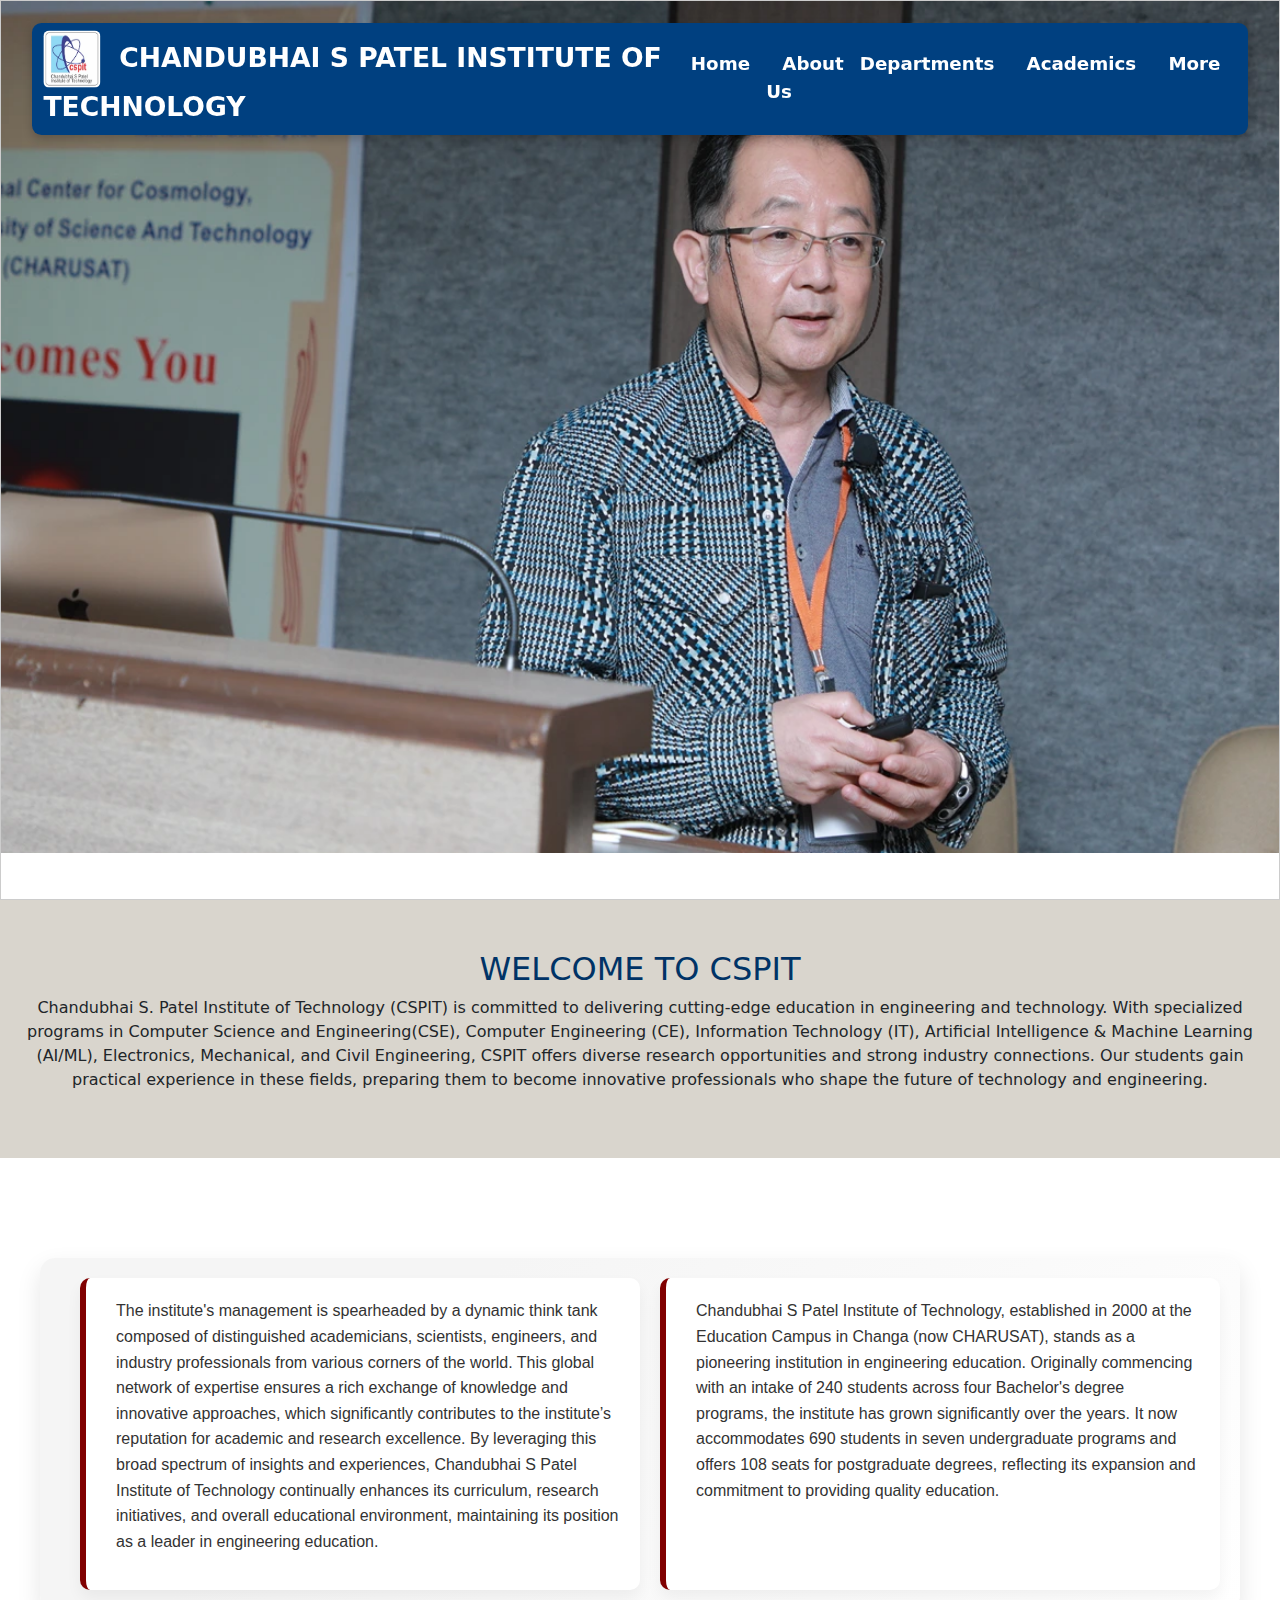
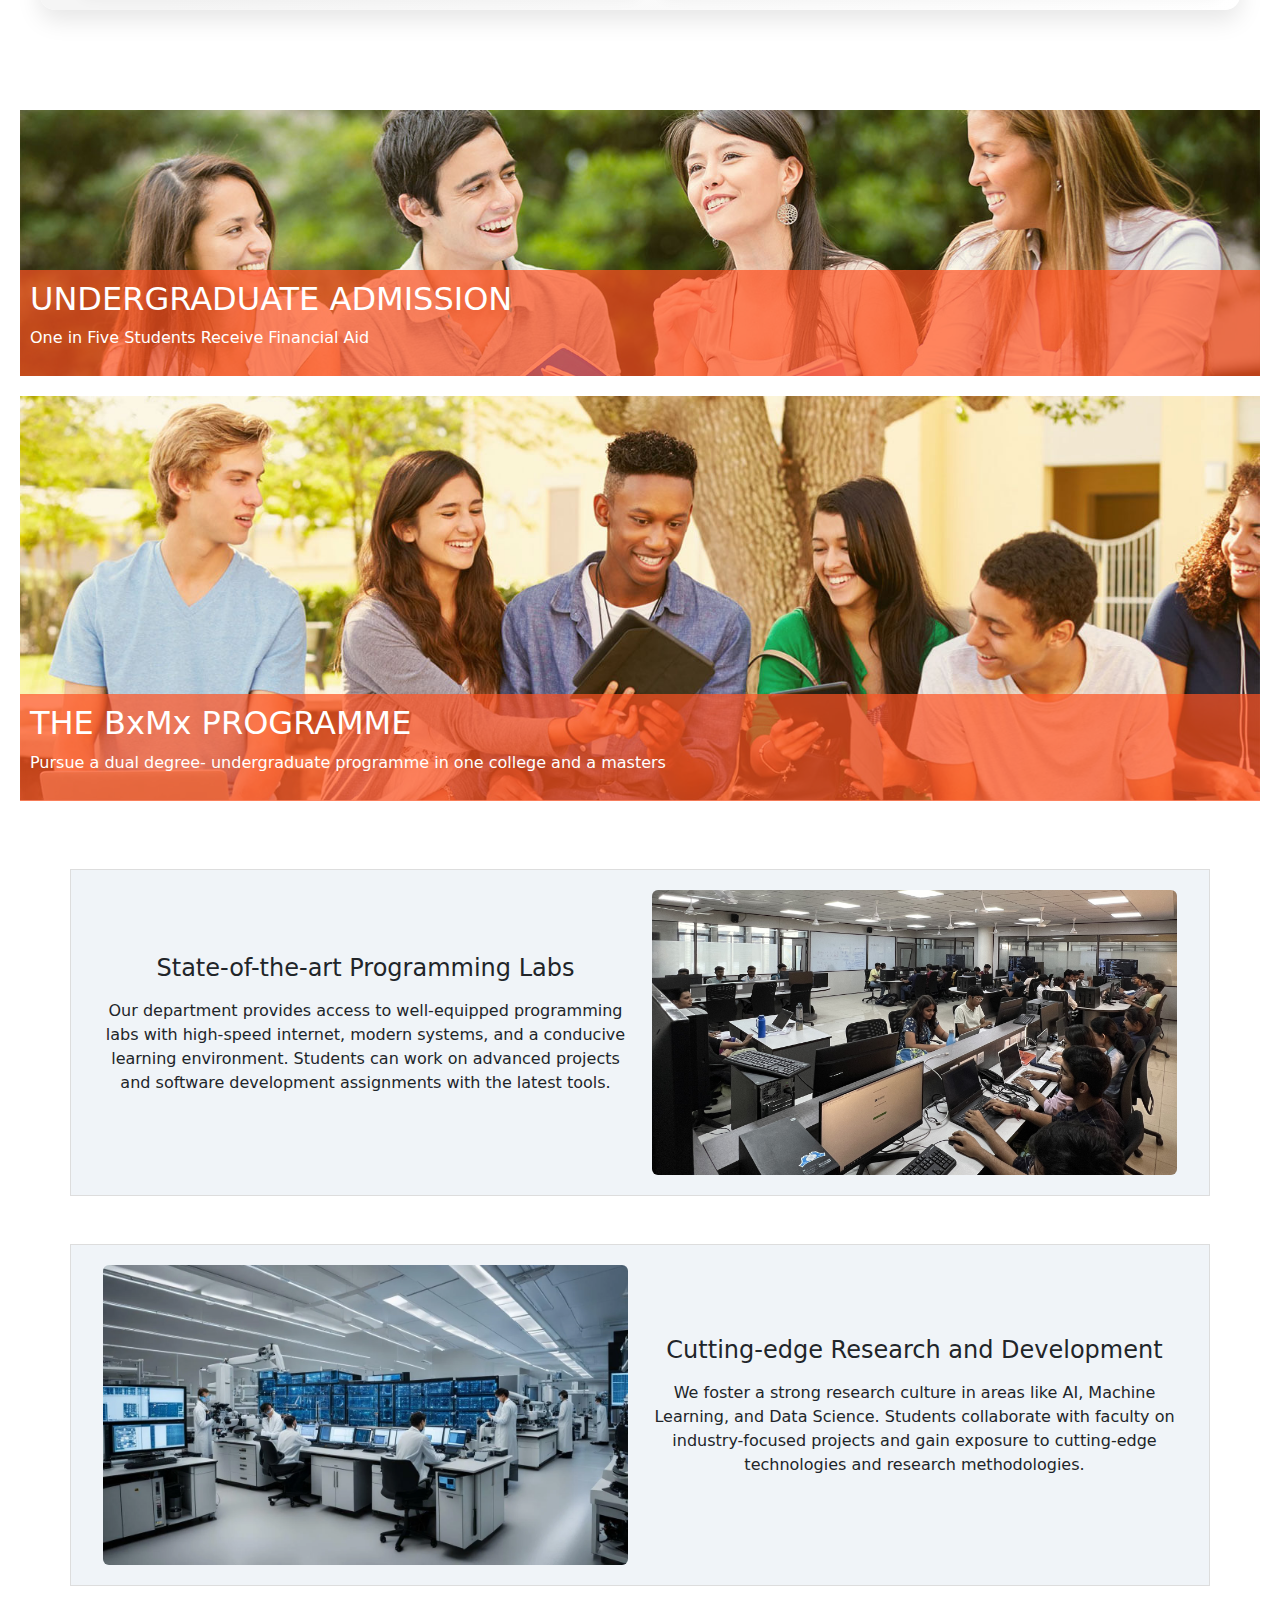
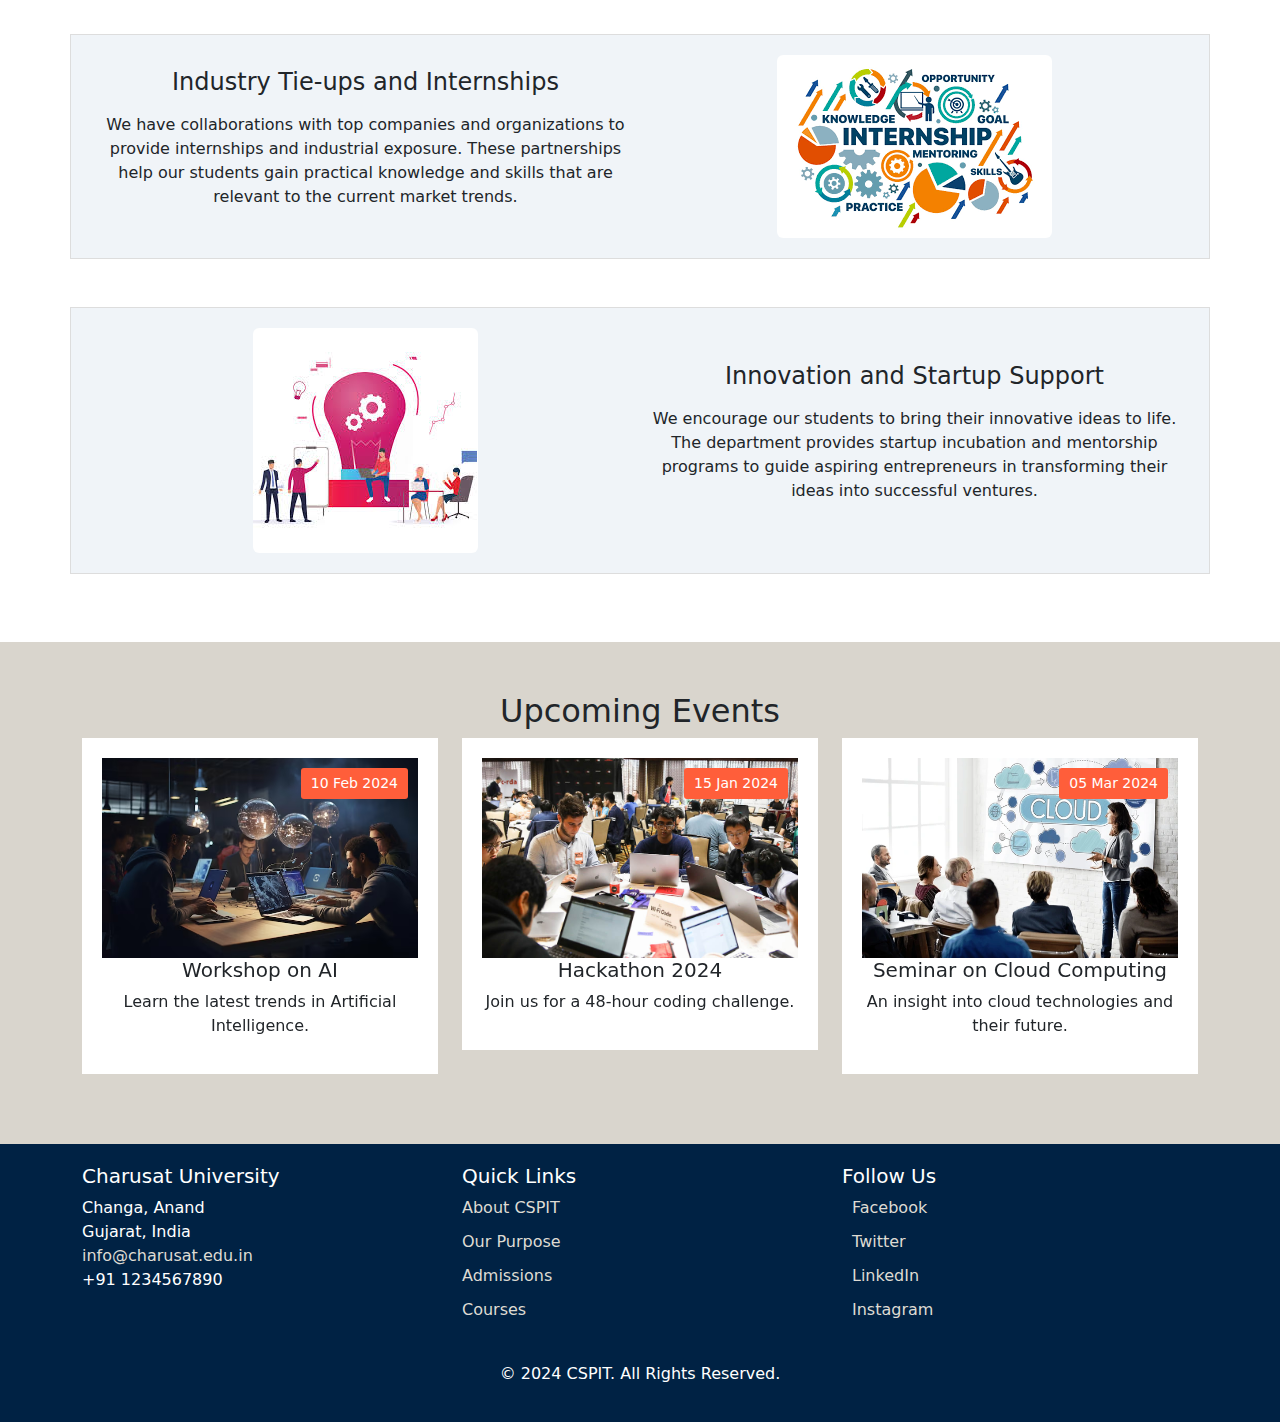
<file: index.html>
<!DOCTYPE html>
<html lang="en">
<head>
    <meta charset="UTF-8">
    <meta name="viewport" content="width=device-width, initial-scale=1.0">
    <title>CSPIT</title>
    <link rel="stylesheet" href="./styles/navbar.css">
    <link rel="stylesheet" href="./styles/footer.css">
    <link rel="stylesheet" href="./styles/slider.css">
    <link rel="stylesheet" href="./styles/styles.css">
    <link href="https://cdn.jsdelivr.net/npm/bootstrap@5.3.3/dist/css/bootstrap.min.css" rel="stylesheet">
    <script src="./js/navbar.js" defer></script>
    <script src="./js/footer.js" defer></script>
    <script src="./js/slider.js" defer></script>
    <!-- <script src="./js/desktop.js" defer></script> -->
</head>
<body>
  <main>
    <!-- navbar start -->
    <div id="navbar-container"></div>
    <!-- navbar end -->
    <!-- slider start -->
    <div class="slider">  
      <div class="slides">  
        <div class="slide"><img src="./images/CSPIT_SLIDER_11.webp" alt="Image 1"></div>  
        <div class="slide"><img src="./images/CSPIT_SLIDER_22.webp" alt="Image 2"></div>  
        <div class="slide"><img src="./images/CSPIT_SLIDER_3.webp" alt="Image 3"></div>  
        <div class="slide"><img src="./images/CSPIT_SLIDER_4.webp" alt="Image 4"></div>  
        <div class="slide"><img src="./images/CSPIT_SLIDER_5.webp" alt="Image 5"></div>  
        <!-- Add more slides as needed -->  
      </div>  
    </div>  
    <!-- slider end -->

    <div id="about" class="about-section text-center">
        <h2>WELCOME TO CSPIT</h2>
        <p>Chandubhai S. Patel Institute of Technology (CSPIT) is committed to delivering cutting-edge education in engineering and technology. With specialized programs in Computer Science and Engineering(CSE), Computer Engineering (CE), Information Technology (IT), Artificial Intelligence & Machine Learning (AI/ML), Electronics, Mechanical, and Civil Engineering, CSPIT offers diverse research opportunities and strong industry connections. Our students gain practical experience in these fields, preparing them to become innovative professionals who shape the future of technology and engineering.</p>
      </div>

      <div class="container2">
        <div class="right">
          <p>The institute's management is spearheaded by a dynamic think tank composed of distinguished academicians, scientists, engineers, and industry professionals from various corners of the world. This global network of expertise ensures a rich exchange of knowledge and innovative approaches, which significantly contributes to the institute’s reputation for academic and research excellence. By leveraging this broad spectrum of insights and experiences, Chandubhai S Patel Institute of Technology continually enhances its curriculum, research initiatives, and overall educational environment, maintaining its position as a leader in engineering education.</p>
        </div>
        <div class="right">
          <p>Chandubhai S Patel Institute of Technology, established in 2000 at the Education Campus in Changa (now CHARUSAT), stands as a pioneering institution in engineering education. Originally commencing with an intake of 240 students across four Bachelor's degree programs, the institute has grown significantly over the years. It now accommodates 690 students in seven undergraduate programs and offers 108 seats for postgraduate degrees, reflecting its expansion and commitment to providing quality education.</p>
        </div>
      </div>
      
     

    <div class="container1">
      <div class="box">
        <img src="./images/banner-bg.jpg" alt="Undergraduate Admission">
        <div class="content">
          <h2>UNDERGRADUATE ADMISSION</h2>
          <p>One in Five Students Receive Financial Aid</p>
        </div>
      </div>
    </div>

    <div class="container1">
      <div class="box">
        <img src="./images/all-stu-count-bg.jpg" alt="Undergraduate Admission">
        <div class="content">
          <h2>THE BxMx PROGRAMME</h2>
          <p>Pursue a dual degree- undergraduate programme in one college and a masters</p>
        </div>
      </div>
    </div>
     
    <div id="department-section" class="py-5">
        <div class="container">

            <div class="row feature-box mb-5">
              <div class="col-md-6 order-md-2">
                <img src="./images/2.jpeg" class="img-fluid rounded" alt="Programming Labs">
              </div>
              <div class="col-md-6 order-md-1 d-flex flex-column justify-content-center">
                <h4 class="mb-3">State-of-the-art Programming Labs</h4>
                <p>Our department provides access to well-equipped programming labs with high-speed internet, modern systems, and a conducive learning environment. Students can work on advanced projects and software development assignments with the latest tools.</p>
              </div>
            </div>

            <!-- Feature 2: Research and Development -->
            <div class="row feature-box mb-5">
              <div class="col-md-6">
                <img src="./images/cutting-edge.webp" class="img-fluid rounded" alt="Research and Development">
              </div>
              <div class="col-md-6 d-flex flex-column justify-content-center">
                <h4 class="mb-3">Cutting-edge Research and Development</h4>
                <p>We foster a strong research culture in areas like AI, Machine Learning, and Data Science. Students collaborate with faculty on industry-focused projects and gain exposure to cutting-edge technologies and research methodologies.</p>
              </div>
            </div>

                  <!-- Feature 3: Industry Tie-ups -->
          <div class="row feature-box mb-5">
            <div class="col-md-6 order-md-2">
              <img src="./images/tieup.png" class="img-fluid rounded" alt="Industry Tie-ups">
            </div>
            <div class="col-md-6 order-md-1 d-flex flex-column justify-content-center">
              <h4 class="mb-3">Industry Tie-ups and Internships</h4>
              <p>We have collaborations with top companies and organizations to provide internships and industrial exposure. These partnerships help our students gain practical knowledge and skills that are relevant to the current market trends.</p>
            </div>
          </div>

          <!-- Feature 4: Innovation and Startups -->
          <div class="row feature-box">
            <div class="col-md-6">
              <img src="./images/startup.jpeg" class="img-fluid rounded" alt="Innovation and Startups">
            </div>
            <div class="col-md-6 d-flex flex-column justify-content-center">
              <h4 class="mb-3">Innovation and Startup Support</h4>
              <p>We encourage our students to bring their innovative ideas to life. The department provides startup incubation and mentorship programs to guide aspiring entrepreneurs in transforming their ideas into successful ventures.</p>
            </div>
          </div>
        </div>
    </div>
  </main>



    <!-- Event Section -->
<div id="events" class="event-section">
  <div class="container">
    <div class="row text-center">
      <div class="col-lg-12">
        <h2>Upcoming Events</h2>
      </div>
    </div>

    <!-- Bootstrap Carousel -->
    <div id="eventCarousel" class="carousel slide" data-ride="carousel" data-interval="3000">
      <div class="carousel-inner">
        <!-- Event 1, 2, 3 -->
        <div class="carousel-item active">
          <div class="row">
            <div class="col-md-4">
              <div class="event-box">
                <div class="event-image-wrapper">
                  <img src="./images/AI_Workshop.avif" class="img-fluid event-image" alt="AI Workshop">
                  <div class="event-date">10 Feb 2024</div>
                </div>
                <h5>Workshop on AI</h5>
                <p>Learn the latest trends in Artificial Intelligence.</p>
              </div>
            </div>
            <div class="col-md-4">
              <div class="event-box">
                <div class="event-image-wrapper">
                  <img src="./images/Hackathon.jpg" class="img-fluid event-image" alt="Hackathon 2024">
                  <div class="event-date">15 Jan 2024</div>
                </div>
                <h5>Hackathon 2024</h5>
                <p>Join us for a 48-hour coding challenge.</p>
              </div>
            </div>
            <div class="col-md-4">
              <div class="event-box">
                <div class="event-image-wrapper">
                  <img src="./images/cloud-computing.webp" class="img-fluid event-image" alt="Cloud Seminar">
                  <div class="event-date">05 Mar 2024</div>
                </div>
                <h5>Seminar on Cloud Computing</h5>
                <p>An insight into cloud technologies and their future.</p>
              </div>
            </div>
          </div>
        </div>

        <!-- Additional event slides (if more than 3 events) -->
        <div class="carousel-item">
          <div class="row">
            <!-- Event 4, 5, 6 -->
            <!-- Repeat the structure for each event -->
          </div>
        </div>
      </div>


    </div>
  </div>
</div>

    <!-- footer start -->
    <div id="footer-container"></div>
    <!-- footer end -->
  <script src="https://cdn.jsdelivr.net/npm/bootstrap@5.3.3/dist/js/bootstrap.bundle.min.js"></script>
</body>
</html>
</file>
<file: styles/navbar.css>
/* Navbar Styling */
    #logo{
        background-color: white;
        border-radius: 10%  ;
    }
    .navbar {
       position: fixed;
        background-color: #004080;
        margin: 20px 20px 0px 0px; 
        scale: 0.95;
        border-radius: 10px; /* Rounded corners for a modern look */
        box-shadow: 0px 4px 10px rgba(0, 0, 0, 0.2); /* Subtle shadow for a floating effect */
        z-index: 1000;
      }
   
        
      .navbar-brand1 {
        color: #fff;
        font-weight: bold;
        font-size: 1.75rem; /* Slightly larger font size */
        text-decoration: solid;
      }
  
      .navbar-brand1 img {
        margin-right: 10px;
      }
  
      .nav-link1 {
        color: #fff !important;
        padding: 17px 17px; /* Increased padding for larger tabs */
        font-size: 1.2rem; /* Makes the tabs larger */
        font-weight: bold; /* Bold text for main tabs */
        text-decoration: solid;
      }
      
      .nav-link1:hover {
        background-color: #20005c;
        color: #fff !important;
        border-radius: 5px; /* Adds a slight rounding effect on hover */
      }
  
      /* Mega Menu Styling */
      .mega-menu {
        position: absolute;
        left: 0;
        width: 100%;
        background-color: #f8f9fa;
        margin-top: 20px;
        padding: 20px 50px;
        box-shadow: 0px 8px 16px rgba(0, 0, 0, 0.2);
        display: none;
        z-index: 1000;
        border-radius: 0 0 10px 10px; /* Rounded bottom corners for smooth transitions */
      }
  
      .nav-item:hover .mega-menu {
        display: block;
      }
  
      /* Layout within Mega Menu */
      .mega-menu .row > div {
        margin-bottom: 15px;
      }
  
      .mega-menu a {
        color: #000;
        text-decoration: none;
        display: block;
        padding: 5px 0;
        font-size: 1.1rem; /* Slightly larger font for dropdown items */
      }
  
      .mega-menu a:hover {
        color: #004080;
        text-decoration: underline;
      }
  
      /* Responsive Adjustments */
      @media (max-width: 992px) {
        .mega-menu {
          position: static;
          width: 100%;
          padding: 20px;
          box-shadow: none;
        }
  
        .nav-item:hover .mega-menu {
          display: none;
        }
          
      .nav-link1 {
        color: #fff !important;
        padding: 4px 4px; /* Increased padding for larger tabs */
        font-size: 1.2rem; /* Makes the tabs larger */
        font-weight: bold; /* Bold text for main tabs */
        text-decoration: solid;
      }
      
      .nav-link1:hover {
        background-color: #20005c;
        color: #fff !important;
        border-radius: 5px; /* Adds a slight rounding effect on hover */
      }
              
      .navbar-brand1 {
        color: #fff;
        font-weight: bold;
        font-size: 0.8rem; /* Slightly larger font size */
      }
      }
</file>
<file: styles/footer.css>
.footer-section {
    background-color: var(--footer-color, #343a40);
    color: #ffffff;
    padding: 20px 0;
  }
  
  .footer-section a {
    color: #dedbd3;
    text-decoration: none;
  }
  
  .footer-section a:hover {
    color: #ffffff;
    text-decoration: underline;
  }
  
  .footer-links {
    list-style-type: none;
    padding: 0;
  }
  
  .footer-links li {
    margin-bottom: 10px;
  }
  
  .social-links {
    list-style-type: none;
    padding: 0;
  }
  
  .social-links li {
    margin-bottom: 10px;
  }
  
  .social-links i {
    margin-right: 10px;
  }
</file>
<file: styles/slider.css>
.slider {  
    width: 100vw;  
    height: 100vh;  
    overflow: hidden;  
    border: 1px solid #ccc;  
  }  
  
  .slides {  
    display: flex;  
    transition: transform 0.5s ease-in-out;  
  }  
  
  .slide {  
    min-width: 100%;  
    box-sizing: border-box;  
  }  
  
  .slider img {  
    width: 100%;  
    height: 100%;  
    object-fit: cover;  
  }  

/* Responsive Adjustments */
@media (max-width: 768px) {
    .slider {
        height: 50vh; /* Adjust height for smaller screens if needed */
    }
}

@media (max-width: 480px) {
    .slider {
        height: 40vh; /* Further adjustment for very small screens */
    }
}
</file>
<file: styles/styles.css>
:root {
  --primary-color: #003366;
  --secondary-color: #d9d5cd; 
  --background-color: #f0f4f8; 
  --footer-color: #002244; 
}

body {
  width: 100vw;
  height: fit-content;
  background-color: white;
  /* overflow: hidden; */
}

body::-webkit-scrollbar {
  display: none;
  /* Chrome, Safari, Opera */
}
* {
  margin: 0;
  padding: 0;
  box-sizing: border-box;
}


.container2 {
  display: flex;
  justify-content: space-between;
  align-items: stretch; /* Ensure equal height for both columns */
  margin: 100px auto;
  padding: 20px;
  background: linear-gradient(135deg, #f5f5f5 30%, #ffffff 100%);
  border-radius: 15px;
  box-shadow: 0px 10px 25px rgba(0, 0, 0, 0.1);
  font-family: 'Arial', sans-serif;
  max-width: 1200px;
}

.left, .right {
  width: 48%;
  padding: 20px;
  box-shadow: 0px 8px 15px rgba(0, 0, 0, 0.05);
  background-color: #fff;
  border-radius: 10px;
  display: flex;
  flex-direction: column; /* Allow content to flow vertically */
}

.left p, .right p {
  line-height: 1.6;
  font-size: 16px;
  color: #333;
}

.right {
  border-left: 6px solid maroon;
  margin-left: 20px;
  padding-left: 30px;
}

.left {
  background: #f9f9f9;
}

/* Equal height */
.left, .right {
  flex-grow: 1; /* Ensures both columns expand to the height of the tallest */
}

/* Responsive Design */
@media (max-width: 768px) {
  .container2 {
    flex-direction: column;
    margin: 50px auto;
  }

  .left, .right {
    width: 100%;
    margin-bottom: 20px;
  }

  .right {
    margin-left: 0;
    border-left: none;
    border-top: 6px solid maroon;
    padding-top: 20px;
  }
}



.container1 {
  display: flex;
  flex-wrap: wrap;
  gap: 10px;
  margin: 20px;
}

.box {
  /* width: calc(50% - 10px); Adjust box width for responsiveness */
  position: relative;
  overflow: hidden; /* Ensure that the shadow effect stays within the box */
  transition: box-shadow 0.3s ease; /* Smooth transition for the shadow effect */
}

.box:hover {
  box-shadow: 0 8px 16px rgba(0, 0, 0, 0.3); /* Shadow for the box on hover */
}

.box img {
  width: 100%;
  height: auto; /* Ensure the image scales correctly */
  transition: transform 0.3s ease, box-shadow 0.3s ease; /* Smooth transition for the image effect */
}

.box:hover img {
  transform: scale(1.05); /* Slight zoom effect on hover */
  box-shadow: 0 4px 8px #ff5222b3; /* Shadow for the image on hover */
}

.box .content {
  position: absolute;
  bottom: 0;
  left: 0;
  width: 100%;
  padding: 10px;
  background-color: rgba(255, 82, 34, 0.7); /* Adjust opacity for better visibility */
  color: white;
  transition: background-color 0.3s ease; /* Smooth transition for content background */
}

.box:hover .content {
  background-color: rgba(255, 82, 34, 0.9); /* Darker background color on hover */
}

.box .content h2 {
  margin-top: 0;
}

/* Media Query for Mobile Devices */
@media (max-width: 768px) {
  .box {
    width: 100%; /* Full width on small screens */
  }

  .box img {
    height: 200px; /* Set a fixed height for images on smaller screens to maintain layout */
    object-fit: cover; /* Ensure the image covers the container */
  }

  .box .content {
    position: relative; /* Change positioning for better display on small screens */
    background-color: rgba(255, 82, 34, 0.9); /* Maintain consistent background color */
  }
}


.about-section {
  background-color: var(--secondary-color);
  padding: 50px 20px;
  display: flex;
  flex-direction: column;
}

.about-section h2 {
  color: var(--primary-color);
}

  /* Main Content: Department Description and Features */
  .content-section {
    padding: 50px 0;
    background-color: #ffffff;
  }
  
  .feature-box {
    padding: 20px;
    border: 1px solid #ddd;
    background-color: var(--background-color);
    text-align: center;
    margin-bottom: 20px;
  }



  /* Event Section */
  .event-section {
    background-color: var(--secondary-color);
    padding: 50px 0;
  }

  .event-box {
    background-color: #ffffff;
    padding: 20px;
    text-align: center;
    margin-bottom: 20px;
  }

  .event-image-wrapper {
    position: relative;
    overflow: hidden;
  }

  .event-image {
    width: 100%;
    height: auto;
    max-height: 200px; /* Adjust height for mobile */
    object-fit: cover; /* Ensure the image covers the container */
  }

  .event-date {
    position: absolute;
    top: 10px;
    right: 10px;
    background-color: #ff5e3a;
    color: white;
    padding: 5px 10px;
    font-size: 14px;
    border-radius: 3px;
  }

  .carousel-item {
    transition: transform 0.5s ease;
  }

  @media (max-width: 767px) {
    .event-image {
      max-height: 150px; /* Adjust height for mobile screens */
    }
  }


  body .navbar {
    position: fixed;
    top: 0;
    left: 0;
    width: 100%;
    /* other styles */
  }
</file>
